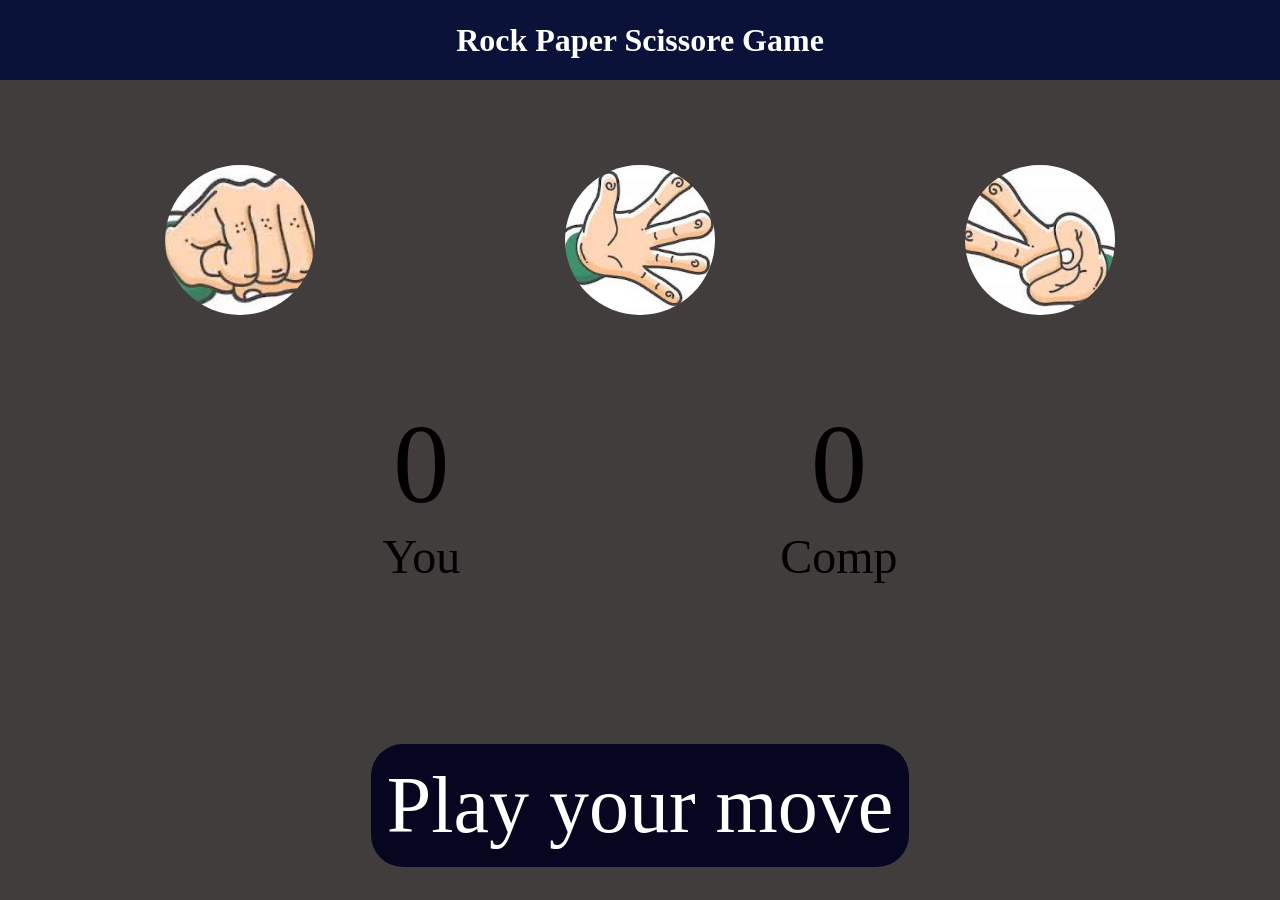
<file: index.html>
<!DOCTYPE html>
<html lang="en">
<head>
    <meta charset="UTF-8">
    <meta name="viewport" content="width=device-width, initial-scale=1.0">
    <title>Document</title>
    <link rel="stylesheet" href="style.css">
</head>
<body>
    <h1>Rock Paper Scissore Game</h1>

    <div class="choices">
        <div class="choice" id="rock">
            <img src="rock.jpeg">
        </div>
        <div class="choice" id="paper">
            <img src="paper.jpeg">
        </div>
        <div class="choice" id="scissore">
            <img src="scissore.jpeg">
        </div>
    </div>

    <div class="score-board">
        <div class="score">
            <p id="user-score">0</p>
            <p>You</p>
        </div>
        <div class="score">
            <p id="comp-score">0</p>
            <p>Comp</p>
        </div>
    </div>

    <div class="msg-container">
        <p id="msg">Play your move</p>
    </div>
    <script src="script.js"></script>
</body>
</html>
</file>
<file: style.css>
/* General styling */
* {
    margin: 0;
    padding: 0;
    text-align: center;
    box-sizing: border-box;
}

body {
    background-color: rgb(66, 61, 61);
    min-height: 100vh;
}

/* Heading */
h1 {
    background-color: rgb(10, 18, 57);
    color: white;
    height: 5rem;
    line-height: 5rem;
}

/* Game choices */
.choice {
    height: 160px;
    width: 160px;
    border-radius: 50%;
    display: flex;
    justify-content: center;
    align-items: center;
    flex-shrink: 0;
}

.choice:hover {
    opacity: 0.8;
    cursor: pointer;
    background-color: rgb(195, 186, 11);
}

img {
    height: 150px;
    width: 150px;
    border-radius: 50%;
    object-fit: cover;
    display: block;
}

/* Choices container */
.choices {
    margin-top: 5rem;
    display: flex;
    justify-content: center;
    align-items: center;
    gap: 15rem;
}

/* Score board */
.score-board {
    display: flex;
    justify-content: center;
    align-items: center;
    font-size: 3rem;
    margin-top: 5rem;
    gap: 20rem;
}

#comp-score,
#user-score {
    font-size: 7rem;
}

/* Message */
.msg-container {
    margin-top: 10rem;
    padding: 0 1rem;
}

#msg {
    background-color: rgb(6, 6, 32);
    color: white;
    font-size: 5rem;
    display: inline-block;
    padding: 1rem;
    border-radius: 2rem;
    max-width: 100%;
    overflow-wrap: anywhere;
}

/* Responsive design for phones */
@media screen and (max-width: 600px) {

    h1 {
        height: auto;
        min-height: 4rem;
        line-height: 1.3;
        font-size: 1.5rem;
        padding: 1rem 0.5rem;
    }

    .choices {
        margin-top: 2rem;
        gap: 0.5rem;
        padding: 0 0.5rem;
        flex-wrap: wrap;
    }

    .choice {
        width: 90px;
        height: 90px;
    }

    img {
        width: 80px;
        height: 80px;
    }

    .score-board {
        margin-top: 2.5rem;
        gap: 3rem;
        font-size: 1.5rem;
    }

    #comp-score,
    #user-score {
        font-size: 3rem;
    }

    .msg-container {
        margin-top: 3rem;
        padding: 0 0.5rem;
    }

    #msg {
        font-size: 1.2rem;
        line-height: 1.4;
        padding: 0.75rem;
        border-radius: 1rem;
    }
}

/* Extra-small phones */
@media screen and (max-width: 360px) {

    h1 {
        font-size: 1.3rem;
    }

    .choice {
        width: 75px;
        height: 75px;
    }

    img {
        width: 68px;
        height: 68px;
    }

    .choices {
        gap: 0.25rem;
    }

    .score-board {
        gap: 2rem;
    }

    #comp-score,
    #user-score {
        font-size: 2.5rem;
    }

    #msg {
        font-size: 1rem;
    }
}
</file>
